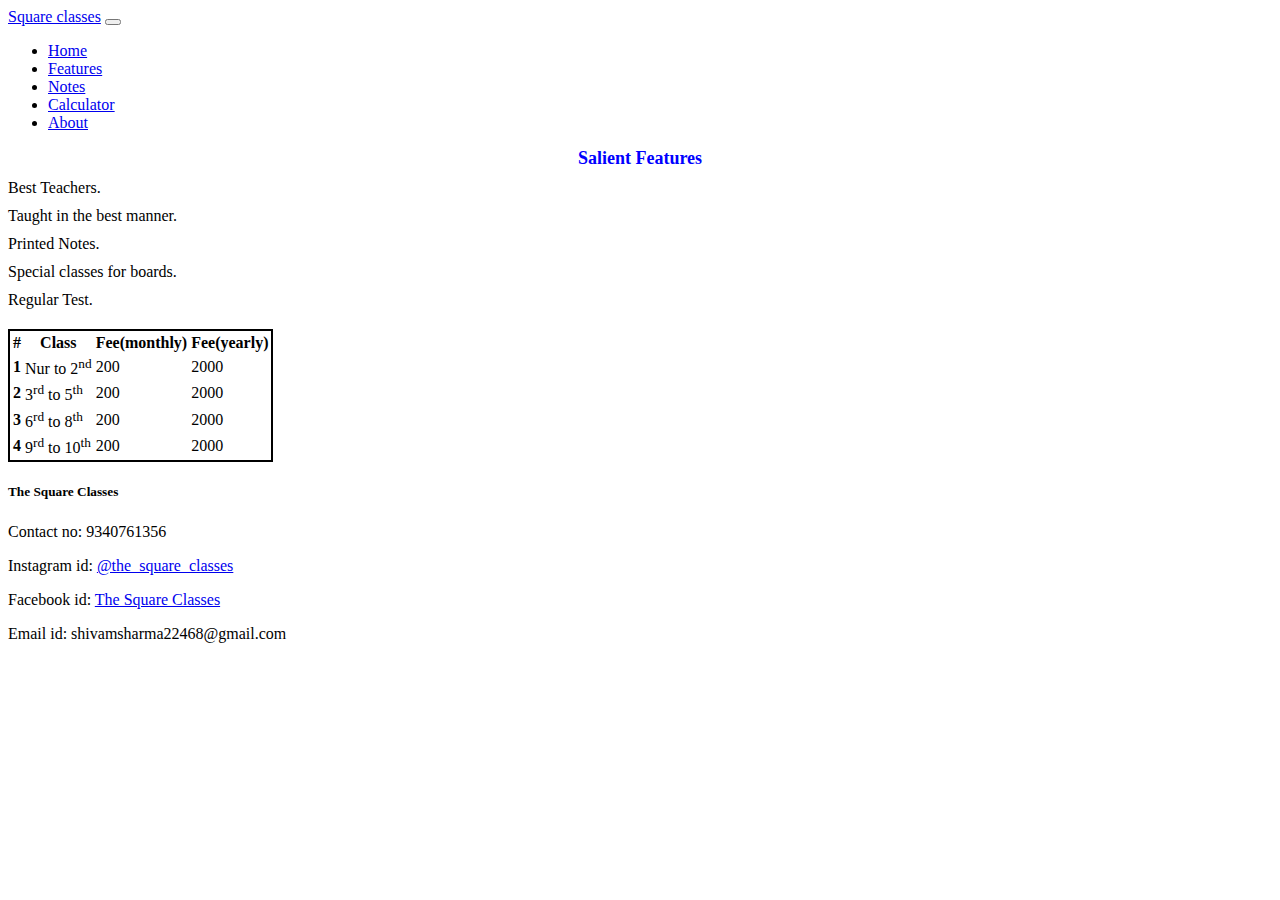
<file: about.html>
<!doctype html>
<html lang="en">

<head>
    <!-- Required meta tags -->
    <meta charset="utf-8">
    <meta name="viewport" content="width=device-width, initial-scale=1">

    <!-- Bootstrap CSS -->
    <link href="https://cdn.jsdelivr.net/npm/bootstrap@5.0.2/dist/css/bootstrap.min.css" rel="stylesheet"
        integrity="sha384-EVSTQN3/azprG1Anm3QDgpJLIm9Nao0Yz1ztcQTwFspd3yD65VohhpuuCOmLASjC" crossorigin="anonymous">

    <title>The Square Classes</title>
</head>

<body>
    <nav class="navbar navbar-expand-lg navbar-light bg-primary">
        <div class="container-fluid">
            <a class="navbar-brand" href="index.html">Square classes</a>
            <button class="navbar-toggler" type="button" data-bs-toggle="collapse" data-bs-target="#navbarNav"
                aria-controls="navbarNav" aria-expanded="false" aria-label="Toggle navigation">
                <span class="navbar-toggler-icon"></span>
            </button>
            <div class="collapse navbar-collapse" id="navbarNav">
                <ul class="navbar-nav">
                    <li class="nav-item">
                        <a class="nav-link active" aria-current="page" href="index.html">Home</a>
                    </li>
                    <li class="nav-item">
                        <a class="nav-link active" href="#">Features</a>
                    </li>
                    <li class="nav-item">
                        <a class="nav-link active" href="notes.html">Notes</a>
                    </li>
                    <li class="nav-item">
                        <a class="nav-link active" href="calculator.html">Calculator</a>
                    </li>
                    <li class="nav-item">
                        <a class="nav-link active" href="#" tabindex="-1" aria-disabled="true">About</a>
                    </li>
                </ul>
            </div>
        </div>
    </nav>
    <div class="card" style="margin-top: 10px;">
        <div class="card-body" style="text-align: center; color: blue;font-size: large; font-weight: bolder;">
            Salient Features
        </div>
    </div>
    <div class="card" style="margin-top: 10px;">
        <div class="card-body">
            Best Teachers.
        </div>
    </div>
    <div class="card" style="margin-top: 10px;">
        <div class="card-body">
            Taught in the best manner.
        </div>
    </div>
    <div class="card" style="margin-top: 10px;">
        <div class="card-body">
            Printed Notes.
        </div>
    </div>
    <div class="card" style="margin-top: 10px;">
        <div class="card-body">
            Special classes for boards.
        </div>
    </div>
    <div class="card" style="margin-top: 10px;">
        <div class="card-body">
            Regular Test.
        </div>
    </div>
    <table class="table" style="margin-top: 20px; border: 2px solid black;">
        <thead>
            <tr>
                <th scope="col">#</th>
                <th scope="col">Class</th>
                <th scope="col">Fee(monthly)</th>
                <th scope="col">Fee(yearly)</th>
            </tr>
        </thead>
        <tbody>
            <tr>
                <th scope="row">1</th>
                <td>Nur to 2<sup>nd</sup></td>
                <td>200</td>
                <td>2000</td>
            </tr>
            <tr>
                <th scope="row">2</th>
                <td>3<sup>rd</sup> to 5<sup>th</sup></td>
                <td>200</td>
                <td>2000</td>
            </tr>
            <tr>
                <th scope="row">3</th>
                <td>6<sup>rd</sup> to 8<sup>th</sup></td>
                <td>200</td>
                <td>2000</td>
            </tr>
            <tr>
                <th scope="row">4</th>
                <td>9<sup>rd</sup> to 10<sup>th</sup></td>
                <td>200</td>
                <td>2000</td>
            </tr>
        </tbody>
    </table>
    <div class="card text-center" style="height:300px">
        <div class="card-header">

        </div>
        <div class="card-body">
            <h5 class="card-title">The Square Classes</h5>
            <p class="card-text">Contact no: 9340761356</p>
            <p class="card-text">Instagram id:
                <a href="https://instagram.com/the_square_classes?igshid=MzNINGNkZWQ4Mg=="
                    target="_blank">@the_square_classes</a>
            </p>
            <p class="card-text">Facebook id:
                <a href="https://www.facebook.com/profile.php?id=100089447295406&mibextid=ZbWKwL" target="_blank">The
                    Square Classes</a>
            </p>
            <p class="card-text">Email id:
                shivamsharma22468@gmail.com
        </div>
    </div>
    <script src="https://cdn.jsdelivr.net/npm/bootstrap@5.0.2/dist/js/bootstrap.bundle.min.js"
        integrity="sha384-MrcW6ZMFYlzcLA8Nl+NtUVF0sA7MsXsP1UyJoMp4YLEuNSfAP+JcXn/tWtIaxVXM"
        crossorigin="anonymous"></script>
</body>

</html>
</file>
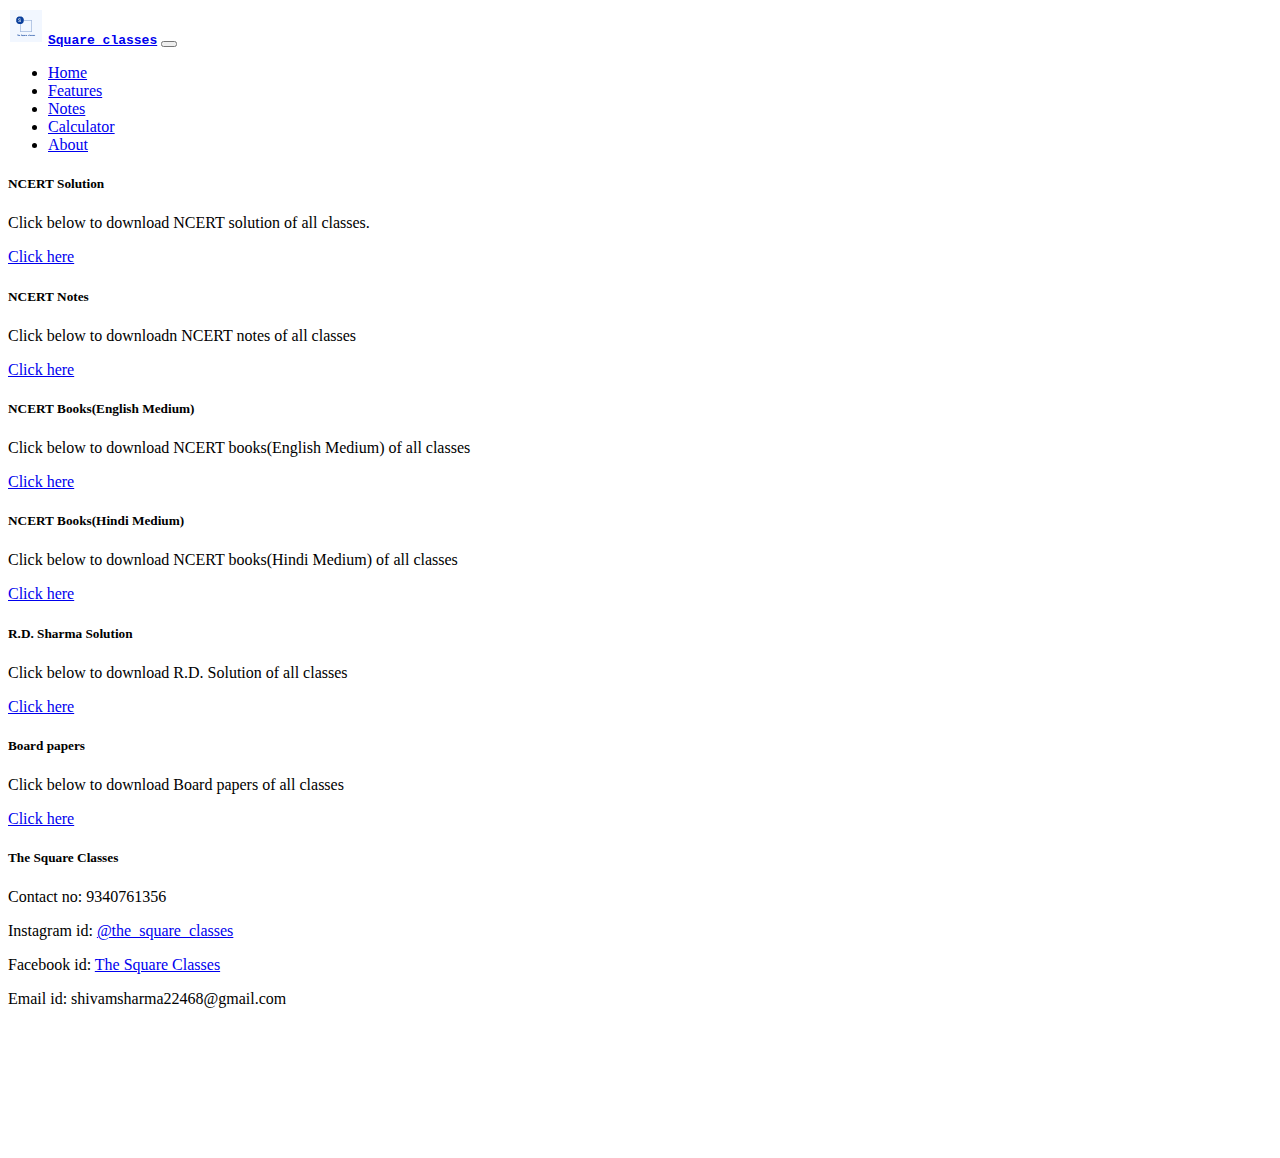
<file: all_notes.html>
<!doctype html>
<html lang="en">

<head>
    <!-- Required meta tags -->
    <meta charset="utf-8">
    <meta name="viewport" content="width=device-width, initial-scale=1">

    <!-- Bootstrap CSS -->
    <link href="https://cdn.jsdelivr.net/npm/bootstrap@5.0.2/dist/css/bootstrap.min.css" rel="stylesheet"
        integrity="sha384-EVSTQN3/azprG1Anm3QDgpJLIm9Nao0Yz1ztcQTwFspd3yD65VohhpuuCOmLASjC" crossorigin="anonymous">

    <title>The Square Classes</title>
</head>

<body>
    <nav class="navbar navbar-expand-lg navbar-light bg-primary">
        <div class="container-fluid">
            <img src="favicon.png" alt="image of logo" style="margin: 2px;">
            <a class="navbar-brand" href="#" style="font-family: monospace; font-weight: bolder;">Square classes</a>
            <button class="navbar-toggler" type="button" data-bs-toggle="collapse" data-bs-target="#navbarNav"
                aria-controls="navbarNav" aria-expanded="false" aria-label="Toggle navigation">
                <span class="navbar-toggler-icon"></span>
            </button>
            <div class="collapse navbar-collapse" id="navbarNav">
                <ul class="navbar-nav">
                    <li class="nav-item">
                        <a class="nav-link active" aria-current="page" href="index.html">Home</a>
                    </li>
                    <li class="nav-item">
                        <a class="nav-link active" href="#">Features</a>
                    </li>
                    <li class="nav-item">
                        <a class="nav-link active" href="all_notes.html">Notes</a>
                    </li>
                    <li class="nav-item">
                        <a class="nav-link active" href="calculator.html">Calculator</a>
                    </li>
                    <li class="nav-item">
                        <a class="nav-link active" href="about.html" tabindex="-1" aria-disabled="true">About</a>
                    </li>
                </ul>
            </div>
        </div>
    </nav>
    <div class="row">
        <div class="col-sm-6">
            <div class="card">
                <div class="card-body">
                    <h5 class="card-title">NCERT Solution</h5>
                    <p class="card-text">Click below to download NCERT solution of all classes.</p>
                    <a href="NCERT_solution.html" class="btn btn-primary">Click here</a>
                </div>
            </div>
        </div>
        <div class="col-sm-6">
            <div class="card">
                <div class="card-body">
                    <h5 class="card-title">NCERT Notes</h5>
                    <p class="card-text">Click below to downloadn NCERT notes of all classes</p>
                    <a href="#" class="btn btn-primary">Click here</a>
                </div>
            </div>
        </div>
    </div>
    <div class="row">
        <div class="col-sm-6">
            <div class="card">
                <div class="card-body">
                    <h5 class="card-title">NCERT Books(English Medium)</h5>
                    <p class="card-text">Click below to download NCERT books(English Medium) of all classes</p>
                    <a href="#" class="btn btn-primary">Click here</a>
                </div>
            </div>
        </div>
        <div class="col-sm-6">
            <div class="card">
                <div class="card-body">
                    <h5 class="card-title">NCERT Books(Hindi Medium)</h5>
                    <p class="card-text">Click below to download NCERT books(Hindi Medium) of all classes</p>
                    <a href="#" class="btn btn-primary">Click here</a>
                </div>
            </div>
        </div>
    </div>
    <div class="row">
        <div class="col-sm-6">
            <div class="card">
                <div class="card-body">
                    <h5 class="card-title">R.D. Sharma Solution</h5>
                    <p class="card-text">Click below to download R.D. Solution of all classes</p>
                    <a href="RD sharma solution.html" class="btn btn-primary">Click here</a>
                </div>
            </div>
        </div>
        <div class="col-sm-6">
            <div class="card">
                <div class="card-body">
                    <h5 class="card-title">Board papers</h5>
                    <p class="card-text">Click below to download Board papers of all classes</p>
                    <a href="#" class="btn btn-primary">Click here</a>
                </div>
            </div>
        </div>
    </div>

    <div class="card text-center" style="height:300px">
        <div class="card-header">

        </div>
        <div class="card-body">
            <h5 class="card-title">The Square Classes</h5>
            <p class="card-text">Contact no: 9340761356</p>
            <p class="card-text">Instagram id:
                <a href="https://instagram.com/the_square_classes?igshid=MzNINGNkZWQ4Mg=="
                    target="_blank">@the_square_classes</a>
            </p>
            <p class="card-text">Facebook id:
                <a href="https://www.facebook.com/profile.php?id=100089447295406&mibextid=ZbWKwL" target="_blank">The
                    Square Classes</a>
            </p>
            <p class="card-text">Email id:
                shivamsharma22468@gmail.com
        </div>
    </div>
    <script src="https://cdn.jsdelivr.net/npm/bootstrap@5.0.2/dist/js/bootstrap.bundle.min.js"
        integrity="sha384-MrcW6ZMFYlzcLA8Nl+NtUVF0sA7MsXsP1UyJoMp4YLEuNSfAP+JcXn/tWtIaxVXM"
        crossorigin="anonymous"></script>
</body>

</html>
</file>
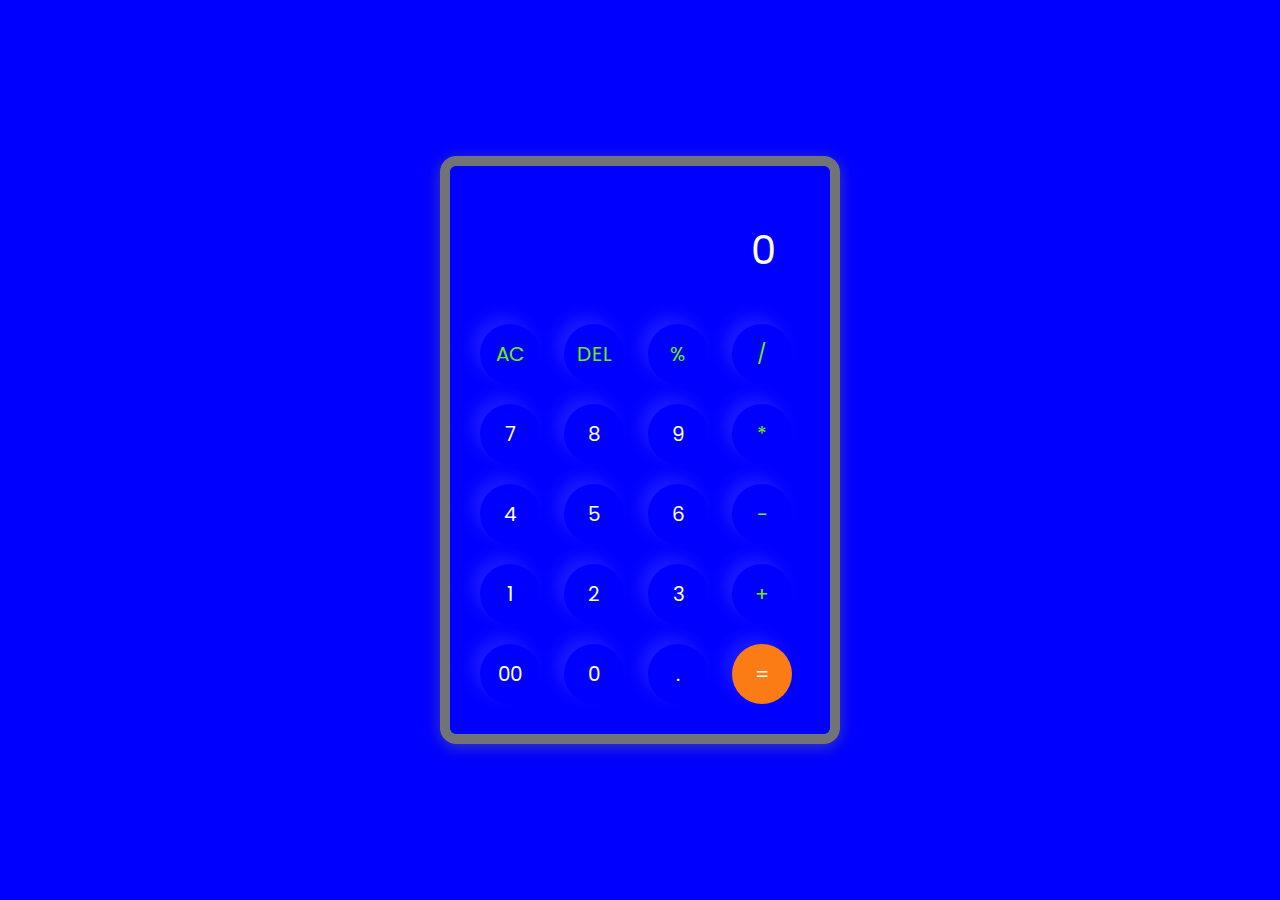
<file: calculator.html>
<!DOCTYPE html>
<html lang="en">

<head>
    <meta charset="UTF-8" />
    <meta http-equiv="X-UA-Compatible" content="IE=edge" />
    <meta name="viewport" content="width=device-width, initial-scale=1.0" />
    <link rel="stylesheet" href="calculator.css" />
    <title>Calculator-The Square Classes</title>
</head>

<body>
    <div class="container">
        <div class="calculator">
            <input type="text" id="inputBox" placeholder="0" />
            <div>
                <button class="button operator">AC</button>
                <button class="button operator">DEL</button>
                <button class="button operator">%</button>
                <button class="button operator">/</button>
            </div>
            <div>
                <button class="button">7</button>
                <button class="button">8</button>
                <button class="button">9</button>
                <button class="button operator">*</button>
            </div>
            <div>
                <button class="button">4</button>
                <button class="button">5</button>
                <button class="button">6</button>
                <button class="button operator">-</button>
            </div>
            <div>
                <button class="button">1</button>
                <button class="button">2</button>
                <button class="button">3</button>
                <button class="button operator">+</button>
            </div>

            <div>
                <button class="button">00</button>
                <button class="button">0</button>
                <button class="button">.</button>
                <button class="button equalBtn">=</button>
            </div>
        </div>
    </div>

    <script src="calculator.js"></script>
</body>

</html>
</file>
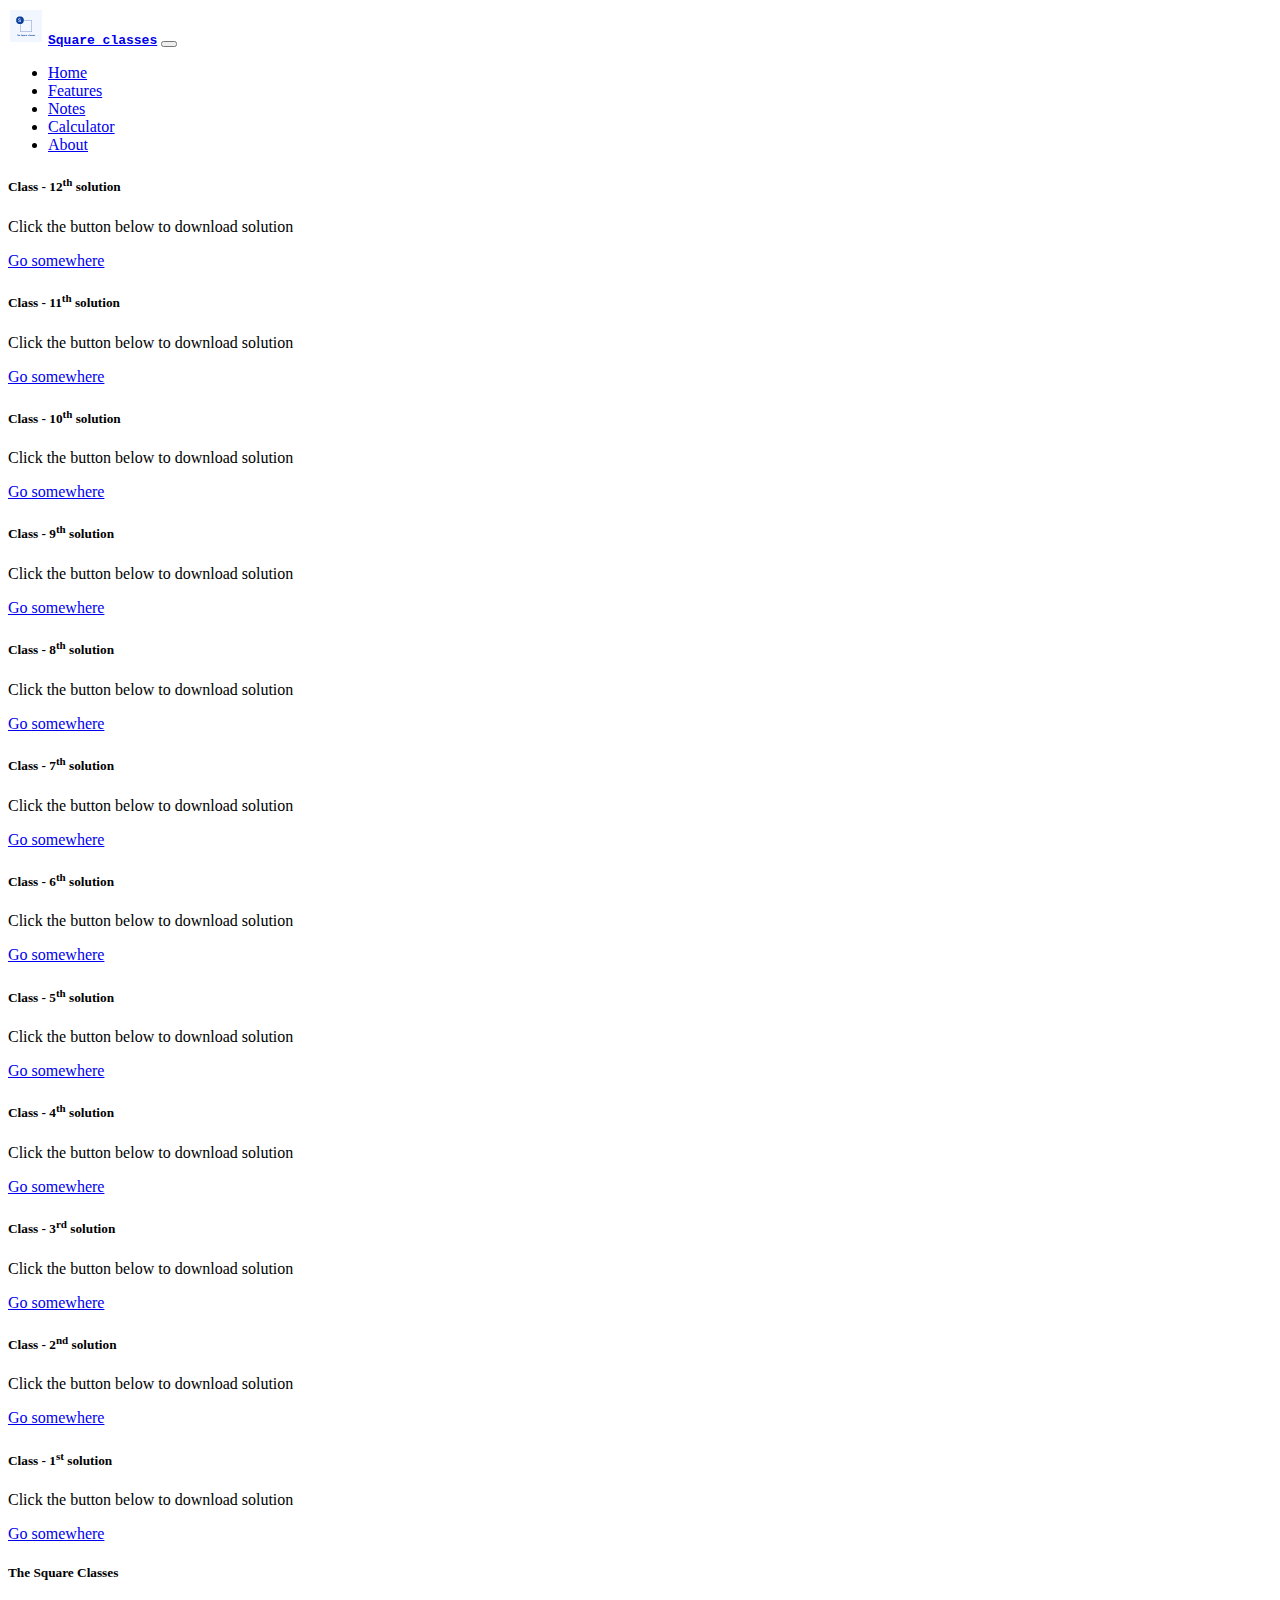
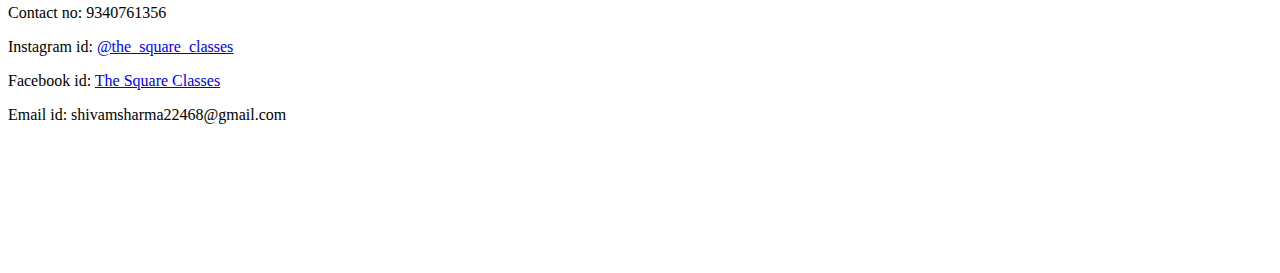
<file: NCERT_solution.html>
<!doctype html>
<html lang="en">

<head>
    <!-- Required meta tags -->
    <meta charset="utf-8">
    <meta name="viewport" content="width=device-width, initial-scale=1">

    <!-- Bootstrap CSS -->
    <link href="https://cdn.jsdelivr.net/npm/bootstrap@5.0.2/dist/css/bootstrap.min.css" rel="stylesheet"
        integrity="sha384-EVSTQN3/azprG1Anm3QDgpJLIm9Nao0Yz1ztcQTwFspd3yD65VohhpuuCOmLASjC" crossorigin="anonymous">

    <title>The Square Classes</title>
</head>

<body>
    <nav class="navbar navbar-expand-lg navbar-light bg-primary">
        <div class="container-fluid">
            <img src="favicon.png" alt="image of logo" style="margin: 2px;">
            <a class="navbar-brand" href="#" style="font-family: monospace; font-weight: bolder;">Square classes</a>
            <button class="navbar-toggler" type="button" data-bs-toggle="collapse" data-bs-target="#navbarNav"
                aria-controls="navbarNav" aria-expanded="false" aria-label="Toggle navigation">
                <span class="navbar-toggler-icon"></span>
            </button>
            <div class="collapse navbar-collapse" id="navbarNav">
                <ul class="navbar-nav">
                    <li class="nav-item">
                        <a class="nav-link active" aria-current="page" href="index.html">Home</a>
                    </li>
                    <li class="nav-item">
                        <a class="nav-link active" href="#">Features</a>
                    </li>
                    <li class="nav-item">
                        <a class="nav-link active" href="notes.html">Notes</a>
                    </li>
                    <li class="nav-item">
                        <a class="nav-link active" href="calculator.html">Calculator</a>
                    </li>
                    <li class="nav-item">
                        <a class="nav-link active" href="about.html" tabindex="-1" aria-disabled="true">About</a>
                    </li>
                </ul>
            </div>
        </div>
    </nav>
    <div class="row">
        <div class="col-sm-6">
            <div class="card">
                <div class="card-body">
                    <h5 class="card-title">Class - 12<sup>th</sup> solution</h5>
                    <p class="card-text">Click the button below to download solution</p>
                    <a href="#" class="btn btn-primary">Go somewhere</a>
                </div>
            </div>
        </div>
        <div class="col-sm-6">
            <div class="card">
                <div class="card-body">
                    <h5 class="card-title">Class - 11<sup>th</sup> solution</h5>
                    <p class="card-text">Click the button below to download solution</p>
                    <a href="#" class="btn btn-primary">Go somewhere</a>
                </div>
            </div>
        </div>
    </div>
    <div class="row">
        <div class="col-sm-6">
            <div class="card">
                <div class="card-body">
                    <h5 class="card-title">Class - 10<sup>th</sup> solution</h5>
                    <p class="card-text">Click the button below to download solution</p>
                    <a href="#" class="btn btn-primary">Go somewhere</a>
                </div>
            </div>
        </div>
        <div class="col-sm-6">
            <div class="card">
                <div class="card-body">
                    <h5 class="card-title">Class - 9<sup>th</sup> solution</h5>
                    <p class="card-text">Click the button below to download solution</p>
                    <a href="#" class="btn btn-primary">Go somewhere</a>
                </div>
            </div>
        </div>
    </div>
    <div class="row">
        <div class="col-sm-6">
            <div class="card">
                <div class="card-body">
                    <h5 class="card-title">Class - 8<sup>th</sup> solution</h5>
                    <p class="card-text">Click the button below to download solution</p>
                    <a href="NCERT_solution_class_8.html" class="btn btn-primary">Go somewhere</a>
                </div>
            </div>
        </div>
        <div class="col-sm-6">
            <div class="card">
                <div class="card-body">
                    <h5 class="card-title">Class - 7<sup>th</sup> solution</h5>
                    <p class="card-text">Click the button below to download solution</p>
                    <a href="#" class="btn btn-primary">Go somewhere</a>
                </div>
            </div>
        </div>
    </div>
    <div class="row">
        <div class="col-sm-6">
            <div class="card">
                <div class="card-body">
                    <h5 class="card-title">Class - 6<sup>th</sup> solution</h5>
                    <p class="card-text">Click the button below to download solution</p>
                    <a href="#" class="btn btn-primary">Go somewhere</a>
                </div>
            </div>
        </div>
        <div class="col-sm-6">
            <div class="card">
                <div class="card-body">
                    <h5 class="card-title">Class - 5<sup>th</sup> solution</h5>
                    <p class="card-text">Click the button below to download solution</p>
                    <a href="NCERT_solution_class_5.html" class="btn btn-primary">Go somewhere</a>
                </div>
            </div>
        </div>
    </div>
    <div class="row">
        <div class="col-sm-6">
            <div class="card">
                <div class="card-body">
                    <h5 class="card-title">Class - 4<sup>th</sup> solution</h5>
                    <p class="card-text">Click the button below to download solution</p>
                    <a href="#" class="btn btn-primary">Go somewhere</a>
                </div>
            </div>
        </div>
        <div class="col-sm-6">
            <div class="card">
                <div class="card-body">
                    <h5 class="card-title">Class - 3<sup>rd</sup> solution</h5>
                    <p class="card-text">Click the button below to download solution</p>
                    <a href="#" class="btn btn-primary">Go somewhere</a>
                </div>
            </div>
        </div>
    </div>
    <div class="row">
        <div class="col-sm-6">
            <div class="card">
                <div class="card-body">
                    <h5 class="card-title">Class - 2<sup>nd</sup> solution</h5>
                    <p class="card-text">Click the button below to download solution</p>
                    <a href="#" class="btn btn-primary">Go somewhere</a>
                </div>
            </div>
        </div>
        <div class="col-sm-6">
            <div class="card">
                <div class="card-body">
                    <h5 class="card-title">Class - 1<sup>st</sup> solution</h5>
                    <p class="card-text">Click the button below to download solution</p>
                    <a href="#" class="btn btn-primary">Go somewhere</a>
                </div>
            </div>
        </div>
    </div>
    <div class="card text-center" style="height:300px">
        <div class="card-header">

        </div>
        <div class="card-body">
            <h5 class="card-title">The Square Classes</h5>
            <p class="card-text">Contact no: 9340761356</p>
            <p class="card-text">Instagram id:
                <a href="https://instagram.com/the_square_classes?igshid=MzNINGNkZWQ4Mg=="
                    target="_blank">@the_square_classes</a>
            </p>
            <p class="card-text">Facebook id:
                <a href="https://www.facebook.com/profile.php?id=100089447295406&mibextid=ZbWKwL" target="_blank">The
                    Square Classes</a>
            </p>
            <p class="card-text">Email id:
                shivamsharma22468@gmail.com
        </div>
    </div>
    <script src="https://cdn.jsdelivr.net/npm/bootstrap@5.0.2/dist/js/bootstrap.bundle.min.js"
        integrity="sha384-MrcW6ZMFYlzcLA8Nl+NtUVF0sA7MsXsP1UyJoMp4YLEuNSfAP+JcXn/tWtIaxVXM"
        crossorigin="anonymous"></script>
</body>

</html>
</file>
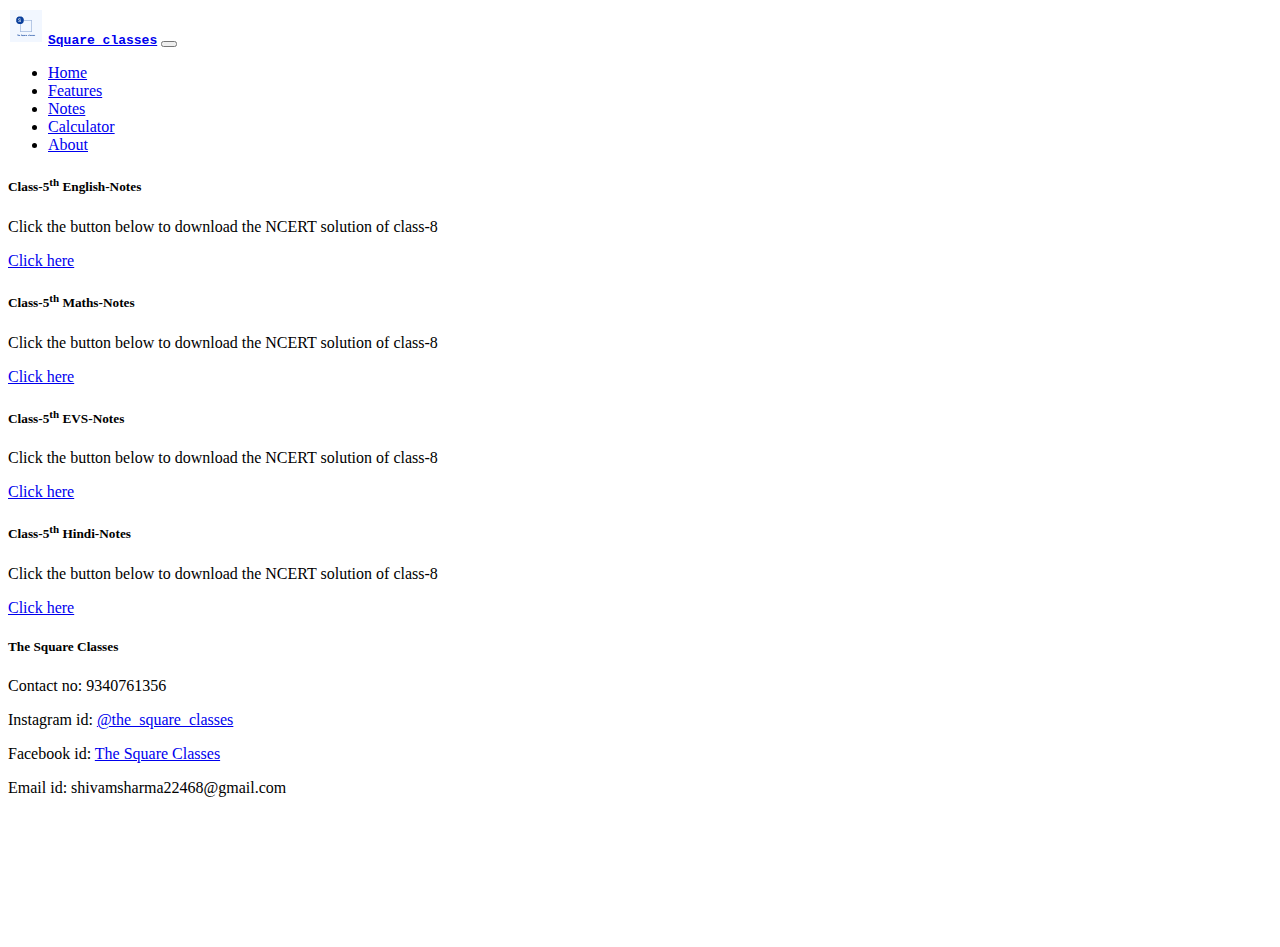
<file: NCERT_solution_class_5.html>
<!doctype html>
<html lang="en">

<head>
    <!-- Required meta tags -->
    <meta charset="utf-8">
    <meta name="viewport" content="width=device-width, initial-scale=1">

    <!-- Bootstrap CSS -->
    <link href="https://cdn.jsdelivr.net/npm/bootstrap@5.0.2/dist/css/bootstrap.min.css" rel="stylesheet"
        integrity="sha384-EVSTQN3/azprG1Anm3QDgpJLIm9Nao0Yz1ztcQTwFspd3yD65VohhpuuCOmLASjC" crossorigin="anonymous">

    <title>The Square Classes</title>
</head>

<body>
    <nav class="navbar navbar-expand-lg navbar-light bg-primary">
        <div class="container-fluid">
            <img src="favicon.png" alt="image of logo" style="margin: 2px;">
            <a class="navbar-brand" href="#" style="font-family: monospace; font-weight: bolder;">Square classes</a>
            <button class="navbar-toggler" type="button" data-bs-toggle="collapse" data-bs-target="#navbarNav"
                aria-controls="navbarNav" aria-expanded="false" aria-label="Toggle navigation">
                <span class="navbar-toggler-icon"></span>
            </button>
            <div class="collapse navbar-collapse" id="navbarNav">
                <ul class="navbar-nav">
                    <li class="nav-item">
                        <a class="nav-link active" aria-current="page" href="index.html">Home</a>
                    </li>
                    <li class="nav-item">
                        <a class="nav-link active" href="#">Features</a>
                    </li>
                    <li class="nav-item">
                        <a class="nav-link active" href="all_notes.html">Notes</a>
                    </li>
                    <li class="nav-item">
                        <a class="nav-link active" href="calculator.html">Calculator</a>
                    </li>
                    <li class="nav-item">
                        <a class="nav-link active" href="about.html" tabindex="-1" aria-disabled="true">About</a>
                    </li>
                </ul>
            </div>
        </div>
    </nav>
    <div class="row">
        <div class="col-sm-6">
            <div class="card">
                <div class="card-body">
                    <h5 class="card-title">Class-5<sup>th</sup> English-Notes</h5>
                    <p class="card-text">Click the button below to download the NCERT solution of class-8</p>
                    <a href="CLASS-5th English .pdf" class="btn btn-primary" download>Click here</a>
                </div>
            </div>
        </div>
        <div class="col-sm-6">
            <div class="card">
                <div class="card-body">
                    <h5 class="card-title">Class-5<sup>th</sup> Maths-Notes</h5>
                    <p class="card-text">Click the button below to download the NCERT solution of class-8</p>
                    <a href="Class-5th maths.pdf" class="btn btn-primary" download>Click here</a>
                </div>
            </div>
        </div>
        <div class="col-sm-6">
            <div class="card">
                <div class="card-body">
                    <h5 class="card-title">Class-5<sup>th</sup> EVS-Notes</h5>
                    <p class="card-text">Click the button below to download the NCERT solution of class-8</p>
                    <a href="Class-5th EVS.pdf" class="btn btn-primary" download>Click here</a>
                </div>
            </div>
        </div>
        <div class="col-sm-6">
            <div class="card">
                <div class="card-body">
                    <h5 class="card-title">Class-5<sup>th</sup> Hindi-Notes</h5>
                    <p class="card-text">Click the button below to download the NCERT solution of class-8</p>
                    <a href="Class-5th HINDI.pdf" class="btn btn-primary" download>Click here</a>
                </div>
            </div>
        </div>
    </div>
    <div class="card text-center" style="height:300px">
        <div class="card-header">

        </div>
        <div class="card-body">
            <h5 class="card-title">The Square Classes</h5>
            <p class="card-text">Contact no: 9340761356</p>
            <p class="card-text">Instagram id:
                <a href="https://instagram.com/the_square_classes?igshid=MzNINGNkZWQ4Mg=="
                    target="_blank">@the_square_classes</a>
            </p>
            <p class="card-text">Facebook id:
                <a href="https://www.facebook.com/profile.php?id=100089447295406&mibextid=ZbWKwL" target="_blank">The
                    Square Classes</a>
            </p>
            <p class="card-text">Email id:
                shivamsharma22468@gmail.com
        </div>
    </div>
    <script src="https://cdn.jsdelivr.net/npm/bootstrap@5.0.2/dist/js/bootstrap.bundle.min.js"
        integrity="sha384-MrcW6ZMFYlzcLA8Nl+NtUVF0sA7MsXsP1UyJoMp4YLEuNSfAP+JcXn/tWtIaxVXM"
        crossorigin="anonymous"></script>
</body>

</html>
</file>
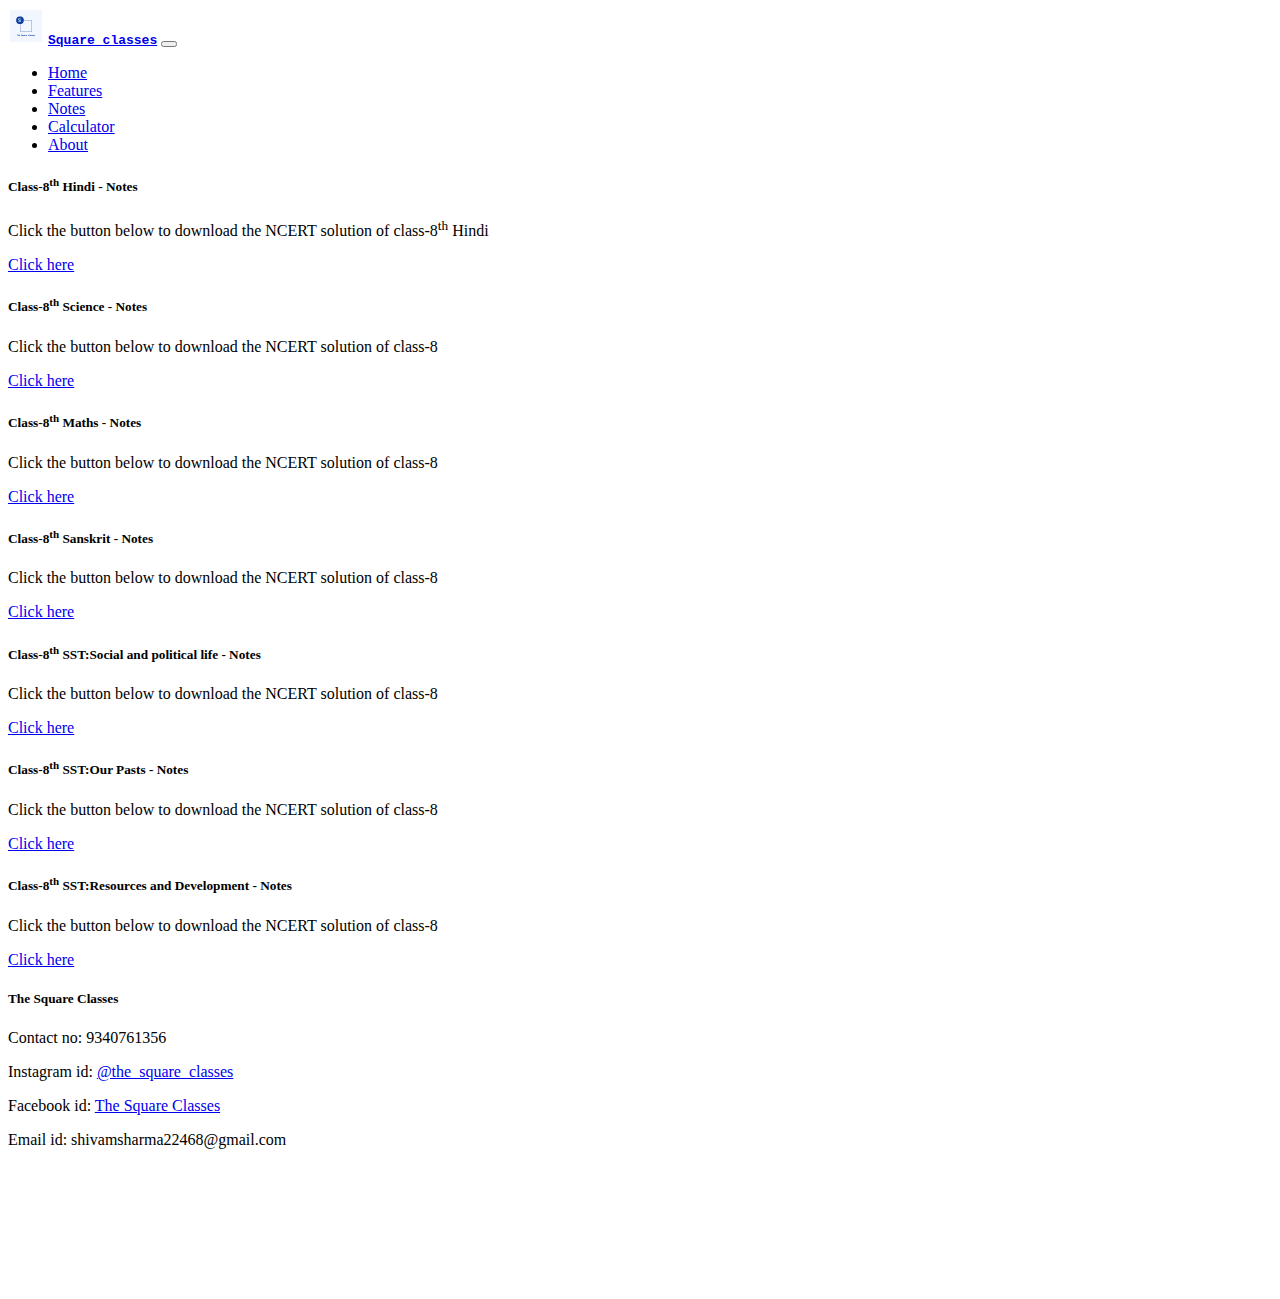
<file: NCERT_solution_class_8.html>
<!doctype html>
<html lang="en">

<head>
    <!-- Required meta tags -->
    <meta charset="utf-8">
    <meta name="viewport" content="width=device-width, initial-scale=1">

    <!-- Bootstrap CSS -->
    <link href="https://cdn.jsdelivr.net/npm/bootstrap@5.0.2/dist/css/bootstrap.min.css" rel="stylesheet"
        integrity="sha384-EVSTQN3/azprG1Anm3QDgpJLIm9Nao0Yz1ztcQTwFspd3yD65VohhpuuCOmLASjC" crossorigin="anonymous">

    <title>The Square Classes</title>
</head>

<body>
    <nav class="navbar navbar-expand-lg navbar-light bg-primary">
        <div class="container-fluid">
            <img src="favicon.png" alt="image of logo" style="margin: 2px;">
            <a class="navbar-brand" href="#" style="font-family: monospace; font-weight: bolder;">Square classes</a>
            <button class="navbar-toggler" type="button" data-bs-toggle="collapse" data-bs-target="#navbarNav"
                aria-controls="navbarNav" aria-expanded="false" aria-label="Toggle navigation">
                <span class="navbar-toggler-icon"></span>
            </button>
            <div class="collapse navbar-collapse" id="navbarNav">
                <ul class="navbar-nav">
                    <li class="nav-item">
                        <a class="nav-link active" aria-current="page" href="index.html">Home</a>
                    </li>
                    <li class="nav-item">
                        <a class="nav-link active" href="#">Features</a>
                    </li>
                    <li class="nav-item">
                        <a class="nav-link active" href="all_notes.html">Notes</a>
                    </li>
                    <li class="nav-item">
                        <a class="nav-link active" href="calculator.html">Calculator</a>
                    </li>
                    <li class="nav-item">
                        <a class="nav-link active" href="about.html" tabindex="-1" aria-disabled="true">About</a>
                    </li>
                </ul>
            </div>
        </div>
    </nav>
    <div class="row">
        <div class="col-sm-6">
            <div class="card">
                <div class="card-body">
                    <h5 class="card-title">Class-8<sup>th</sup> Hindi - Notes</h5>
                    <p class="card-text">Click the button below to download the NCERT solution of class-8<sup>th</sup>
                        Hindi</p>
                    <a href="Class-8th hindi.pdf" class="btn btn-primary" download="">Click here</a>
                </div>
            </div>
        </div>
        <div class="col-sm-6">
            <div class="card">
                <div class="card-body">
                    <h5 class="card-title">Class-8<sup>th</sup> Science - Notes</h5>
                    <p class="card-text">Click the button below to download the NCERT solution of class-8</p>
                    <a href="class-8th-science-solution.pdf" class="btn btn-primary" download="">Click here</a>
                </div>
            </div>
        </div>
    </div>
    <div class="row">
        <div class="col-sm-6">
            <div class="card">
                <div class="card-body">
                    <h5 class="card-title">Class-8<sup>th</sup> Maths - Notes</h5>
                    <p class="card-text">Click the button below to download the NCERT solution of class-8</p>
                    <a href="Class-8th-maths-book-solution-complete.pdf" class="btn btn-primary" download="">Click
                        here</a>
                </div>
            </div>
        </div>
        <div class="col-sm-6">
            <div class="card">
                <div class="card-body">
                    <h5 class="card-title">Class-8<sup>th</sup> Sanskrit - Notes</h5>
                    <p class="card-text">Click the button below to download the NCERT solution of class-8</p>
                    <a href="Class-8th sanskrit.pdf" class="btn btn-primary" download="">Click here</a>
                </div>
            </div>
        </div>
    </div>
    <div class="row">
        <div class="col-sm-6">
            <div class="card">
                <div class="card-body">
                    <h5 class="card-title">Class-8<sup>th</sup> SST:Social and political life - Notes</h5>
                    <p class="card-text">Click the button below to download the NCERT solution of class-8</p>
                    <a href="SST-Social and political life.pdf" class="btn btn-primary" download>Click here</a>
                </div>
            </div>
        </div>
        <div class="col-sm-6">
            <div class="card">
                <div class="card-body">
                    <h5 class="card-title">Class-8<sup>th</sup> SST:Our Pasts - Notes</h5>
                    <p class="card-text">Click the button below to download the NCERT solution of class-8</p>
                    <a href="SST-OUR PASTS-NOTES.pdf" class="btn btn-primary" download>Click here</a>
                </div>
            </div>
        </div>
    </div>
    <div class="col-sm-6">
        <div class="card">
            <div class="card-body">
                <h5 class="card-title">Class-8<sup>th</sup> SST:Resources and Development - Notes</h5>
                <p class="card-text">Click the button below to download the NCERT solution of class-8</p>
                <a href="SST- Resources and Development.pdf" class="btn btn-primary" download>Click here</a>
            </div>
        </div>
    </div>
    <div class="card text-center" style="height:300px">
        <div class="card-header">

        </div>
        <div class="card-body">
            <h5 class="card-title">The Square Classes</h5>
            <p class="card-text">Contact no: 9340761356</p>
            <p class="card-text">Instagram id:
                <a href="https://instagram.com/the_square_classes?igshid=MzNINGNkZWQ4Mg=="
                    target="_blank">@the_square_classes</a>
            </p>
            <p class="card-text">Facebook id:
                <a href="https://www.facebook.com/profile.php?id=100089447295406&mibextid=ZbWKwL" target="_blank">The
                    Square Classes</a>
            </p>
            <p class="card-text">Email id:
                shivamsharma22468@gmail.com
        </div>
    </div>
    <script src="https://cdn.jsdelivr.net/npm/bootstrap@5.0.2/dist/js/bootstrap.bundle.min.js"
        integrity="sha384-MrcW6ZMFYlzcLA8Nl+NtUVF0sA7MsXsP1UyJoMp4YLEuNSfAP+JcXn/tWtIaxVXM"
        crossorigin="anonymous"></script>
</body>

</html>
</file>
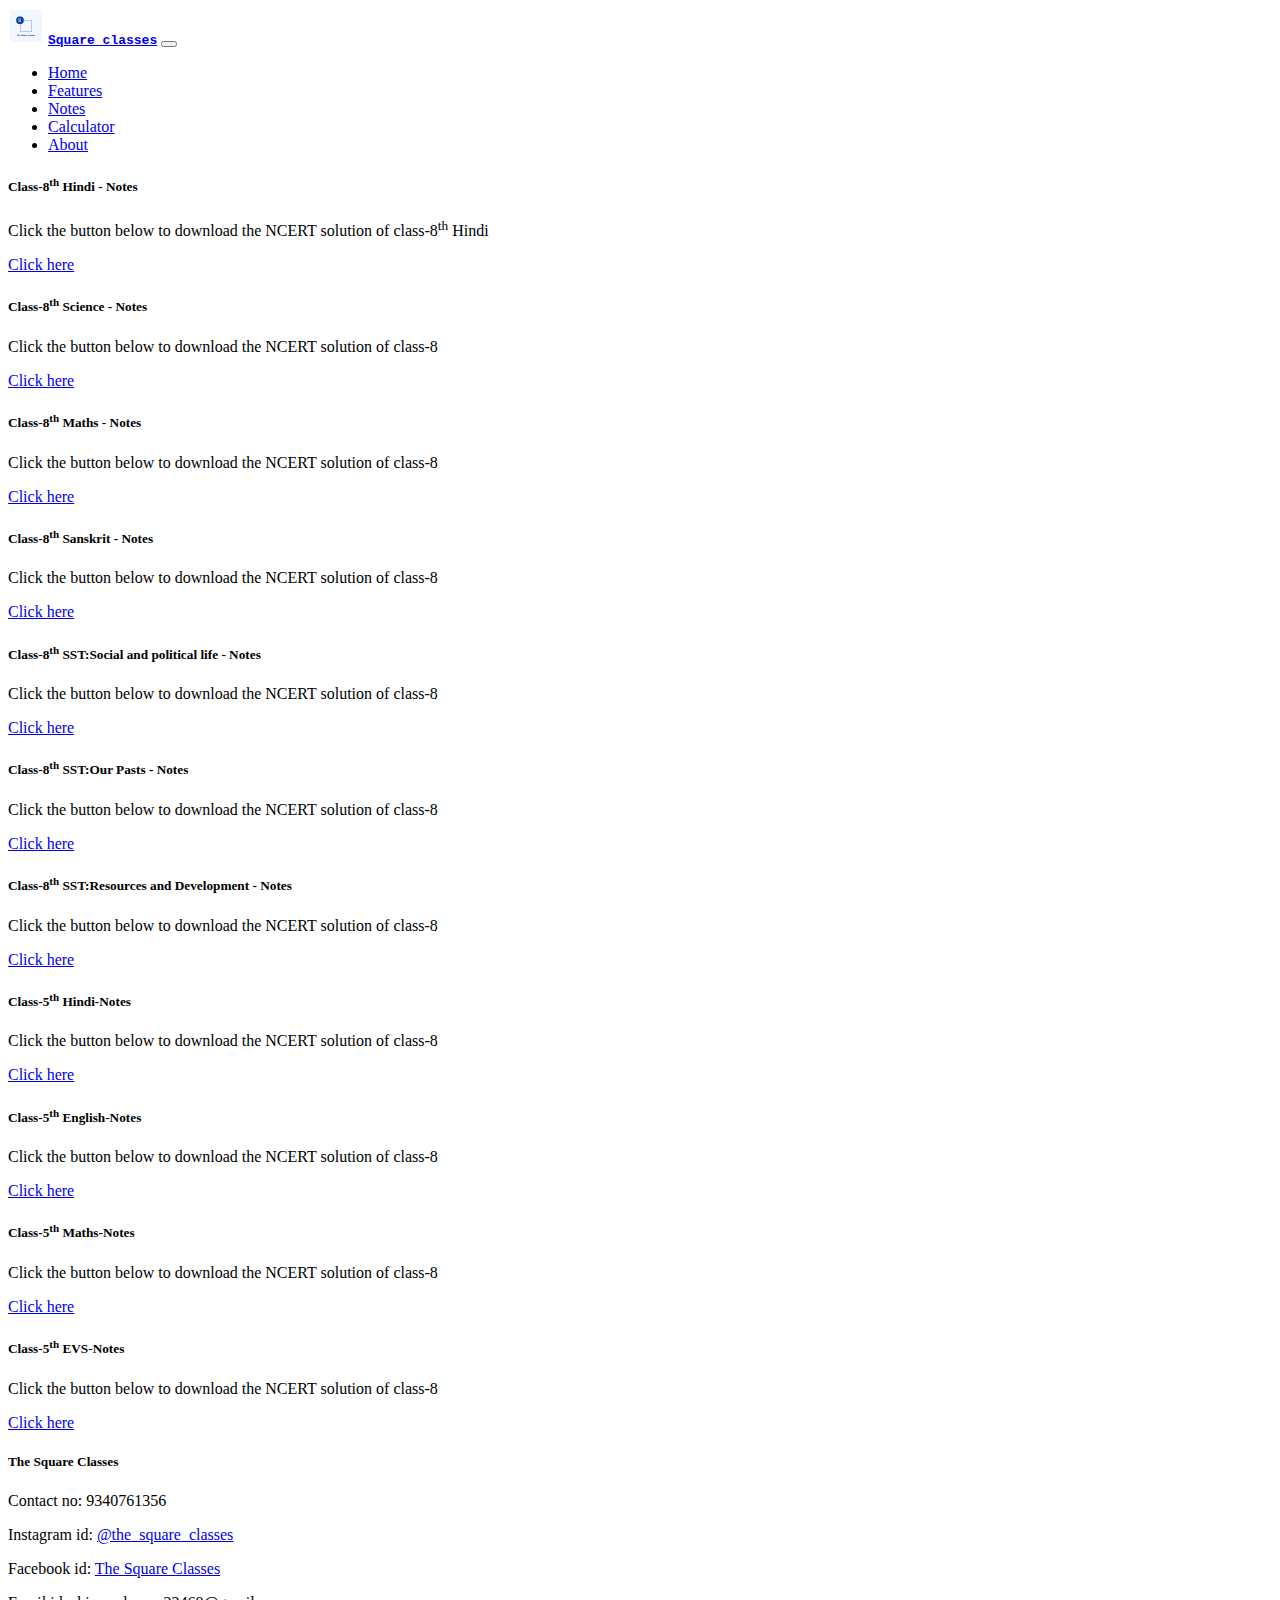
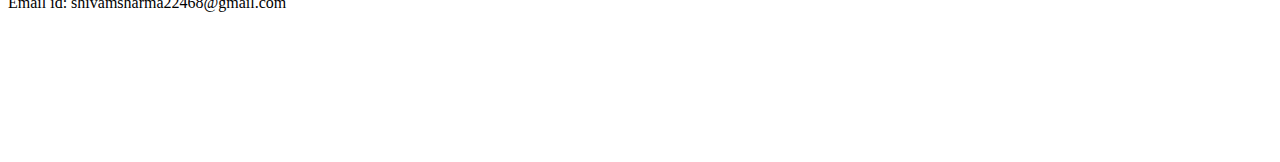
<file: notes.html>
<!doctype html>
<html lang="en">

<head>
    <!-- Required meta tags -->
    <meta charset="utf-8">
    <meta name="viewport" content="width=device-width, initial-scale=1">

    <!-- Bootstrap CSS -->
    <link href="https://cdn.jsdelivr.net/npm/bootstrap@5.0.2/dist/css/bootstrap.min.css" rel="stylesheet"
        integrity="sha384-EVSTQN3/azprG1Anm3QDgpJLIm9Nao0Yz1ztcQTwFspd3yD65VohhpuuCOmLASjC" crossorigin="anonymous">

    <title>The Square Classes</title>
</head>

<body>
    <nav class="navbar navbar-expand-lg navbar-light bg-primary">
        <div class="container-fluid">
            <img src="favicon.png" alt="image of logo" style="margin: 2px;">
            <a class="navbar-brand" href="index.html" style="font-family: monospace; font-weight: bolder;">Square classes</a>
            <button class="navbar-toggler" type="button" data-bs-toggle="collapse" data-bs-target="#navbarNav"
                aria-controls="navbarNav" aria-expanded="false" aria-label="Toggle navigation">
                <span class="navbar-toggler-icon"></span>
            </button>
            <div class="collapse navbar-collapse" id="navbarNav">
                <ul class="navbar-nav">
                    <li class="nav-item">
                        <a class="nav-link active" aria-current="page" href="index.html">Home</a>
                    </li>
                    <li class="nav-item">
                        <a class="nav-link active" href="#">Features</a>
                    </li>
                    <li class="nav-item">
                        <a class="nav-link active" href="#">Notes</a>
                    </li>
                    <li class="nav-item">
                        <a class="nav-link active" href="calculator.html">Calculator</a>
                    </li>
                    <li class="nav-item">
                        <a class="nav-link active" href="about.html" tabindex="-1" aria-disabled="true">About</a>
                    </li>
                </ul>
            </div>
        </div>
    </nav>
    <div class="row">
        <div class="col-sm-6">
            <div class="card">
                <div class="card-body">
                    <h5 class="card-title">Class-8<sup>th</sup> Hindi - Notes</h5>
                    <p class="card-text">Click the button below to download the NCERT solution of class-8<sup>th</sup>
                        Hindi</p>
                    <a href="Class-8th hindi.pdf" class="btn btn-primary" download>Click here</a>
                </div>
            </div>
        </div>
        <div class="col-sm-6">
            <div class="card">
                <div class="card-body">
                    <h5 class="card-title">Class-8<sup>th</sup> Science - Notes</h5>
                    <p class="card-text">Click the button below to download the NCERT solution of class-8</p>
                    <a href="class-8th-science-solution.pdf" class="btn btn-primary" download>Click here</a>
                </div>
            </div>
        </div>
    </div>
    <div class="row">
        <div class="col-sm-6">
            <div class="card">
                <div class="card-body">
                    <h5 class="card-title">Class-8<sup>th</sup> Maths - Notes</h5>
                    <p class="card-text">Click the button below to download the NCERT solution of class-8</p>
                    <a href="Class-8th-maths-book-solution-complete.pdf" class="btn btn-primary" download>Click
                        here</a>
                </div>
            </div>
        </div>
        <div class="col-sm-6">
            <div class="card">
                <div class="card-body">
                    <h5 class="card-title">Class-8<sup>th</sup> Sanskrit - Notes</h5>
                    <p class="card-text">Click the button below to download the NCERT solution of class-8</p>
                    <a href="Class-8th sanskrit.pdf" class="btn btn-primary" download>Click here</a>
                </div>
            </div>
        </div>
    </div>
    <div class="row">
        <div class="col-sm-6">
            <div class="card">
                <div class="card-body">
                    <h5 class="card-title">Class-8<sup>th</sup> SST:Social and political life - Notes</h5>
                    <p class="card-text">Click the button below to download the NCERT solution of class-8</p>
                    <a href="SST-Social and political life.pdf" class="btn btn-primary" download>Click here</a>
                </div>
            </div>
        </div>
        <div class="col-sm-6">
            <div class="card">
                <div class="card-body">
                    <h5 class="card-title">Class-8<sup>th</sup> SST:Our Pasts - Notes</h5>
                    <p class="card-text">Click the button below to download the NCERT solution of class-8</p>
                    <a href="SST-OUR PASTS-NOTES.pdf" class="btn btn-primary" download>Click here</a>
                </div>
            </div>
        </div>
    </div>
    <div class="row">
        <div class="col-sm-6">
            <div class="card">
                <div class="card-body">
                    <h5 class="card-title">Class-8<sup>th</sup> SST:Resources and Development - Notes</h5>
                    <p class="card-text">Click the button below to download the NCERT solution of class-8</p>
                    <a href="SST- Resources and Development.pdf" class="btn btn-primary" download>Click here</a>
                </div>
            </div>
        </div>
        <div class="col-sm-6">
            <div class="card">
                <div class="card-body">
                    <h5 class="card-title">Class-5<sup>th</sup> Hindi-Notes</h5>
                    <p class="card-text">Click the button below to download the NCERT solution of class-8</p>
                    <a href="Class-5th HINDI.pdf" class="btn btn-primary" download>Click here</a>
                </div>
            </div>
        </div>
    </div>
    <div class="row">
        <div class="col-sm-6">
            <div class="card">
                <div class="card-body">
                    <h5 class="card-title">Class-5<sup>th</sup> English-Notes</h5>
                    <p class="card-text">Click the button below to download the NCERT solution of class-8</p>
                    <a href="CLASS-5th English .pdf" class="btn btn-primary" download>Click here</a>
                </div>
            </div>
        </div>
        <div class="col-sm-6">
            <div class="card">
                <div class="card-body">
                    <h5 class="card-title">Class-5<sup>th</sup> Maths-Notes</h5>
                    <p class="card-text">Click the button below to download the NCERT solution of class-8</p>
                    <a href="Class-5th maths.pdf" class="btn btn-primary" download>Click here</a>
                </div>
            </div>
        </div>
        <div class="col-sm-6">
            <div class="card">
                <div class="card-body">
                    <h5 class="card-title">Class-5<sup>th</sup> EVS-Notes</h5>
                    <p class="card-text">Click the button below to download the NCERT solution of class-8</p>
                    <a href="Class-5th EVS.pdf" class="btn btn-primary" download>Click here</a>
                </div>
            </div>
        </div>
    </div>
    <div class="card text-center" style="height:300px">
        <div class="card-header">

        </div>
        <div class="card-body">
            <h5 class="card-title">The Square Classes</h5>
            <p class="card-text">Contact no: 9340761356</p>
            <p class="card-text">Instagram id:
                <a href="https://instagram.com/the_square_classes?igshid=MzNINGNkZWQ4Mg=="
                    target="_blank">@the_square_classes</a>
            </p>
            <p class="card-text">Facebook id:
                <a href="https://www.facebook.com/profile.php?id=100089447295406&mibextid=ZbWKwL" target="_blank">The
                    Square Classes</a>
            </p>
            <p class="card-text">Email id:
                shivamsharma22468@gmail.com
        </div>
    </div>
    <script src="https://cdn.jsdelivr.net/npm/bootstrap@5.0.2/dist/js/bootstrap.bundle.min.js"
        integrity="sha384-MrcW6ZMFYlzcLA8Nl+NtUVF0sA7MsXsP1UyJoMp4YLEuNSfAP+JcXn/tWtIaxVXM"
        crossorigin="anonymous"></script>
</body>

</html>
</file>
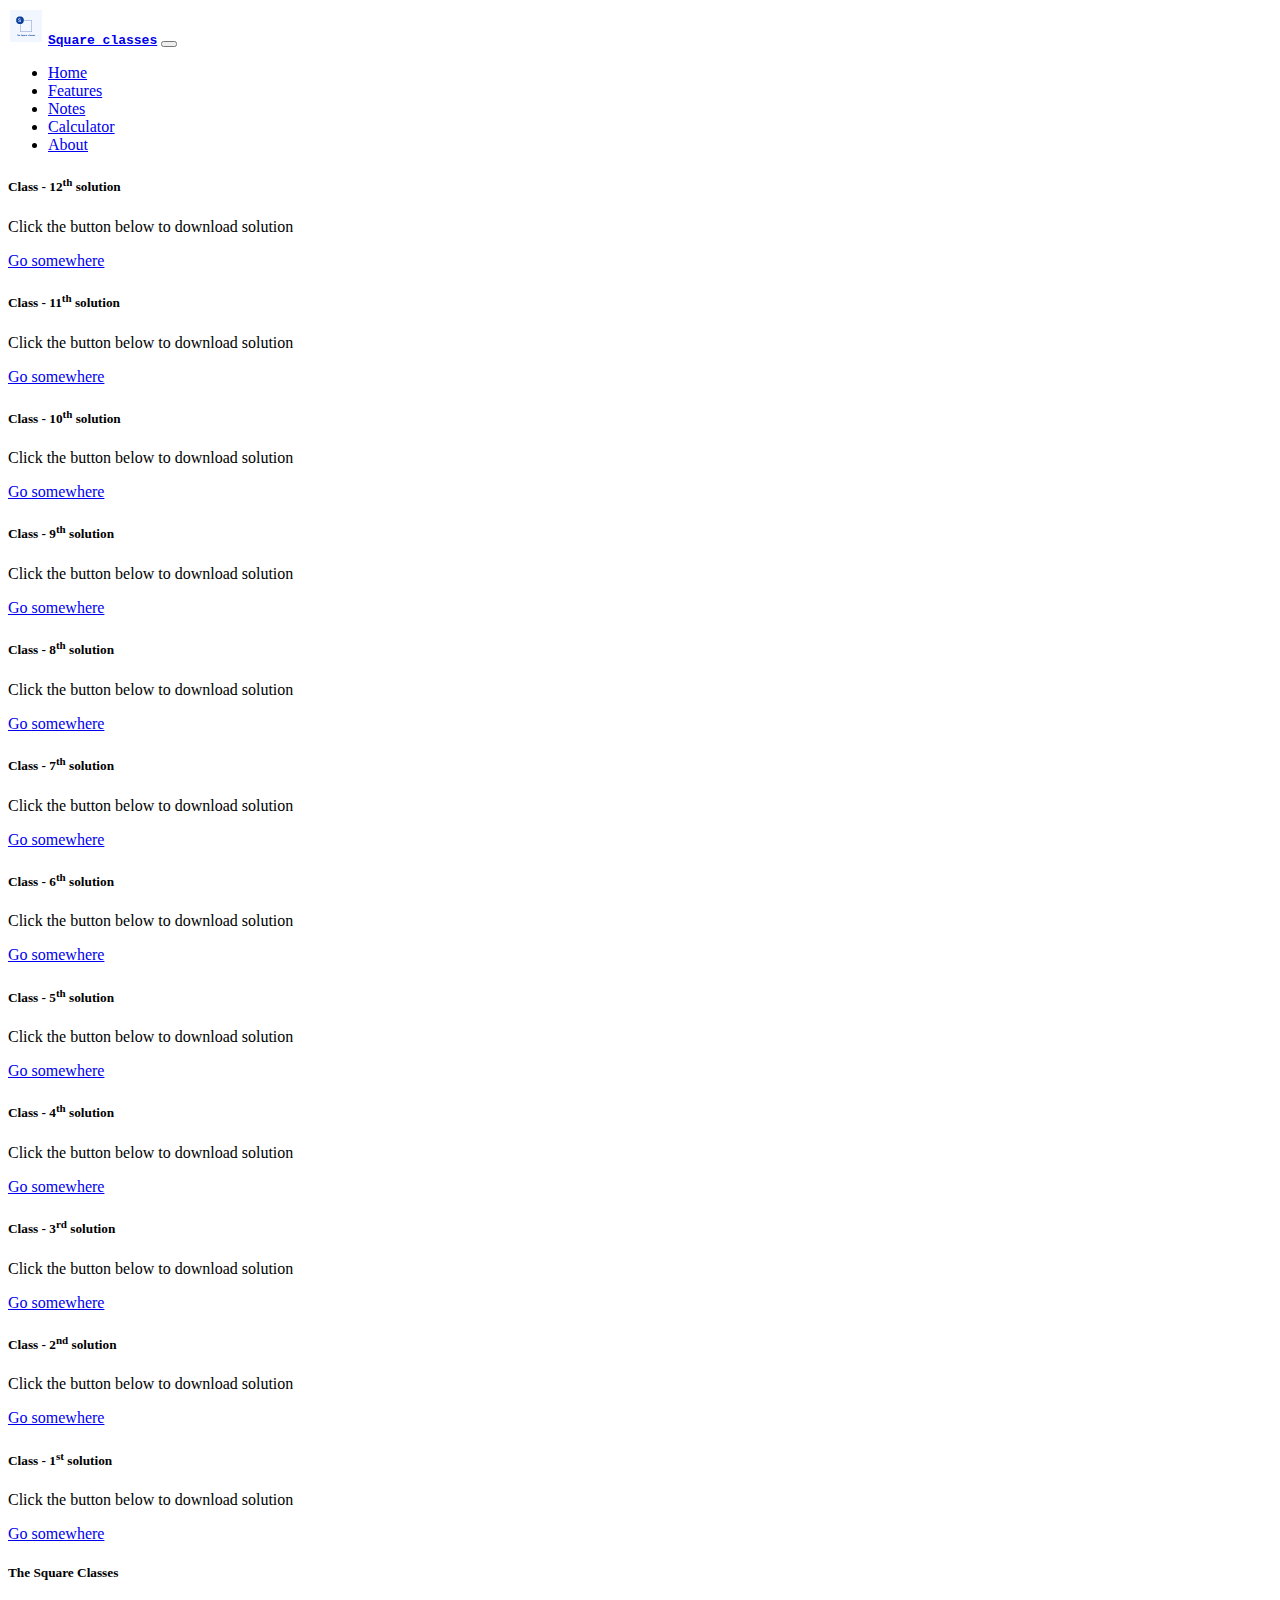
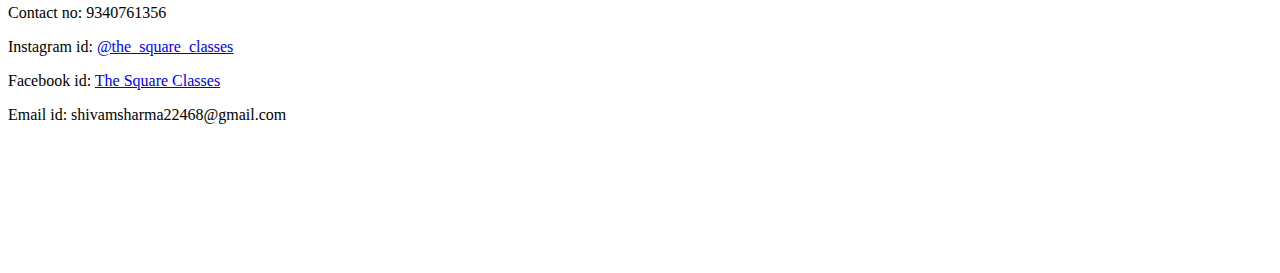
<file: RD sharma solution.html>
<!doctype html>
<html lang="en">

<head>
    <!-- Required meta tags -->
    <meta charset="utf-8">
    <meta name="viewport" content="width=device-width, initial-scale=1">

    <!-- Bootstrap CSS -->
    <link href="https://cdn.jsdelivr.net/npm/bootstrap@5.0.2/dist/css/bootstrap.min.css" rel="stylesheet"
        integrity="sha384-EVSTQN3/azprG1Anm3QDgpJLIm9Nao0Yz1ztcQTwFspd3yD65VohhpuuCOmLASjC" crossorigin="anonymous">

    <title>The Square Classes</title>
</head>

<body>
    <nav class="navbar navbar-expand-lg navbar-light bg-primary">
        <div class="container-fluid">
            <img src="favicon.png" alt="image of logo" style="margin: 2px;">
            <a class="navbar-brand" href="#" style="font-family: monospace; font-weight: bolder;">Square classes</a>
            <button class="navbar-toggler" type="button" data-bs-toggle="collapse" data-bs-target="#navbarNav"
                aria-controls="navbarNav" aria-expanded="false" aria-label="Toggle navigation">
                <span class="navbar-toggler-icon"></span>
            </button>
            <div class="collapse navbar-collapse" id="navbarNav">
                <ul class="navbar-nav">
                    <li class="nav-item">
                        <a class="nav-link active" aria-current="page" href="index.html">Home</a>
                    </li>
                    <li class="nav-item">
                        <a class="nav-link active" href="#">Features</a>
                    </li>
                    <li class="nav-item">
                        <a class="nav-link active" href="notes.html">Notes</a>
                    </li>
                    <li class="nav-item">
                        <a class="nav-link active" href="calculator.html">Calculator</a>
                    </li>
                    <li class="nav-item">
                        <a class="nav-link active" href="about.html" tabindex="-1" aria-disabled="true">About</a>
                    </li>
                </ul>
            </div>
        </div>
    </nav>
    <div class="row">
        <div class="col-sm-6">
            <div class="card">
                <div class="card-body">
                    <h5 class="card-title">Class - 12<sup>th</sup> solution</h5>
                    <p class="card-text">Click the button below to download solution</p>
                    <a href="#" class="btn btn-primary">Go somewhere</a>
                </div>
            </div>
        </div>
        <div class="col-sm-6">
            <div class="card">
                <div class="card-body">
                    <h5 class="card-title">Class - 11<sup>th</sup> solution</h5>
                    <p class="card-text">Click the button below to download solution</p>
                    <a href="#" class="btn btn-primary">Go somewhere</a>
                </div>
            </div>
        </div>
    </div>
    <div class="row">
        <div class="col-sm-6">
            <div class="card">
                <div class="card-body">
                    <h5 class="card-title">Class - 10<sup>th</sup> solution</h5>
                    <p class="card-text">Click the button below to download solution</p>
                    <a href="#" class="btn btn-primary">Go somewhere</a>
                </div>
            </div>
        </div>
        <div class="col-sm-6">
            <div class="card">
                <div class="card-body">
                    <h5 class="card-title">Class - 9<sup>th</sup> solution</h5>
                    <p class="card-text">Click the button below to download solution</p>
                    <a href="#" class="btn btn-primary">Go somewhere</a>
                </div>
            </div>
        </div>
    </div>
    <div class="row">
        <div class="col-sm-6">
            <div class="card">
                <div class="card-body">
                    <h5 class="card-title">Class - 8<sup>th</sup> solution</h5>
                    <p class="card-text">Click the button below to download solution</p>
                    <a href="NCERT_solution_class_8.html" class="btn btn-primary">Go somewhere</a>
                </div>
            </div>
        </div>
        <div class="col-sm-6">
            <div class="card">
                <div class="card-body">
                    <h5 class="card-title">Class - 7<sup>th</sup> solution</h5>
                    <p class="card-text">Click the button below to download solution</p>
                    <a href="RD SHARMA CLASS -7TH.pdf" class="btn btn-primary" download>Go somewhere</a>
                </div>
            </div>
        </div>
    </div>
    <div class="row">
        <div class="col-sm-6">
            <div class="card">
                <div class="card-body">
                    <h5 class="card-title">Class - 6<sup>th</sup> solution</h5>
                    <p class="card-text">Click the button below to download solution</p>
                    <a href="RD SHARMA CLASS-6th.pdf" class="btn btn-primary" download>Go somewhere</a>
                </div>
            </div>
        </div>
        <div class="col-sm-6">
            <div class="card">
                <div class="card-body">
                    <h5 class="card-title">Class - 5<sup>th</sup> solution</h5>
                    <p class="card-text">Click the button below to download solution</p>
                    <a href="NCERT_solution_class_5.html" class="btn btn-primary">Go somewhere</a>
                </div>
            </div>
        </div>
    </div>
    <div class="row">
        <div class="col-sm-6">
            <div class="card">
                <div class="card-body">
                    <h5 class="card-title">Class - 4<sup>th</sup> solution</h5>
                    <p class="card-text">Click the button below to download solution</p>
                    <a href="#" class="btn btn-primary">Go somewhere</a>
                </div>
            </div>
        </div>
        <div class="col-sm-6">
            <div class="card">
                <div class="card-body">
                    <h5 class="card-title">Class - 3<sup>rd</sup> solution</h5>
                    <p class="card-text">Click the button below to download solution</p>
                    <a href="#" class="btn btn-primary">Go somewhere</a>
                </div>
            </div>
        </div>
    </div>
    <div class="row">
        <div class="col-sm-6">
            <div class="card">
                <div class="card-body">
                    <h5 class="card-title">Class - 2<sup>nd</sup> solution</h5>
                    <p class="card-text">Click the button below to download solution</p>
                    <a href="#" class="btn btn-primary">Go somewhere</a>
                </div>
            </div>
        </div>
        <div class="col-sm-6">
            <div class="card">
                <div class="card-body">
                    <h5 class="card-title">Class - 1<sup>st</sup> solution</h5>
                    <p class="card-text">Click the button below to download solution</p>
                    <a href="#" class="btn btn-primary">Go somewhere</a>
                </div>
            </div>
        </div>
    </div>
    <div class="card text-center" style="height:300px">
        <div class="card-header">

        </div>
        <div class="card-body">
            <h5 class="card-title">The Square Classes</h5>
            <p class="card-text">Contact no: 9340761356</p>
            <p class="card-text">Instagram id:
                <a href="https://instagram.com/the_square_classes?igshid=MzNINGNkZWQ4Mg=="
                    target="_blank">@the_square_classes</a>
            </p>
            <p class="card-text">Facebook id:
                <a href="https://www.facebook.com/profile.php?id=100089447295406&mibextid=ZbWKwL" target="_blank">The
                    Square Classes</a>
            </p>
            <p class="card-text">Email id:
                shivamsharma22468@gmail.com
        </div>
    </div>
    <script src="https://cdn.jsdelivr.net/npm/bootstrap@5.0.2/dist/js/bootstrap.bundle.min.js"
        integrity="sha384-MrcW6ZMFYlzcLA8Nl+NtUVF0sA7MsXsP1UyJoMp4YLEuNSfAP+JcXn/tWtIaxVXM"
        crossorigin="anonymous"></script>
</body>

</html>
</file>
<file: calculator.css>
@import url('https://fonts.googleapis.com/css2?family=Poppins:wght@500&display=swap');

*{
    margin: 0;
    padding: 0;
    box-sizing: border-box;
    font-family: 'Poppins', sans-serif;
}

body{
    width: 100%;
    height: 100vh;
    display: flex;
    justify-content: center;
    align-items: center;
    background: blue;
}

.calculator{
    border: 10px solid #717377;
    padding: 20px;
    border-radius: 16px;
    background: transparent;
    box-shadow: 0px 3px 15px rgba(113, 115, 119, 0.5);

}

input{
    width: 320px;
    border: none;
    padding: 24px;
    margin: 10px;
    background: transparent;
    box-shadow: 0px 3px 15px rgbs(84, 84, 84, 0.1);
    font-size: 40px;
    text-align: right;
    cursor: pointer;
    color: #ffffff;
}

input::placeholder{
    color: #ffffff;
}

button{
    border: none;
    width: 60px;
    height: 60px;
    margin: 10px;
    border-radius: 50%;
    background: transparent;
    color: #ffffff;
    font-size: 20px;
    box-shadow: -8px -8px 15px rgba(255, 255, 255, 0.1);
    cursor: pointer;
}

.equalBtn{
    background-color: #fb7c14;
}

.operator{
    color: #6dee0a;
}
</file>
